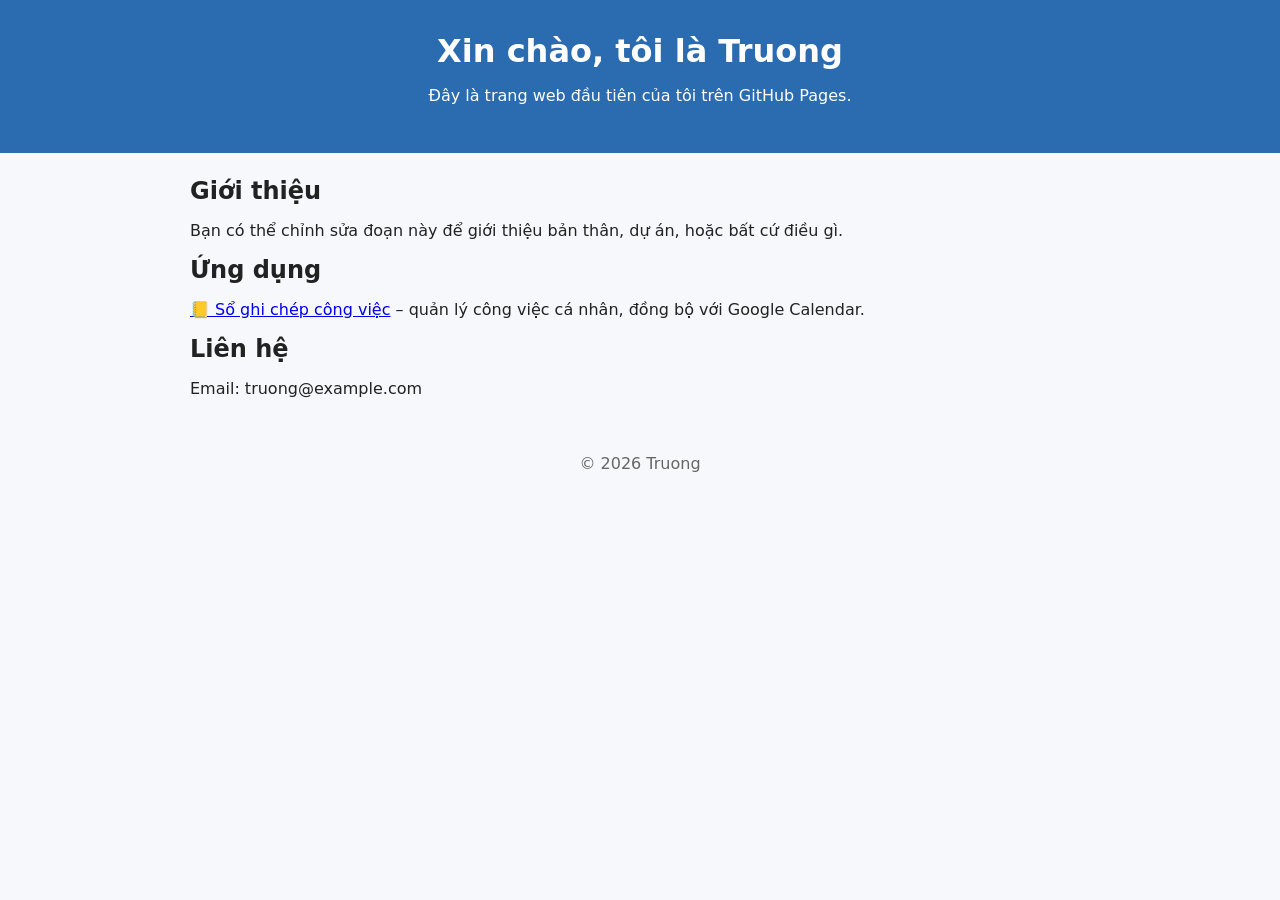
<file: index.html>
<!doctype html>
<html lang="vi">
<head>
  <meta charset="utf-8" />
  <meta name="viewport" content="width=device-width,initial-scale=1" />
  <title>Trang web của Truong</title>
  <style>
    :root{--bg:#f7f8fb;--accent:#2b6cb0;--text:#222}
    body{font-family:system-ui,Arial,sans-serif;background:var(--bg);color:var(--text);margin:0}
    header{background:var(--accent);color:#fff;padding:32px 16px;text-align:center}
    main{max-width:900px;margin:24px auto;padding:0 16px}
    footer{text-align:center;padding:16px;color:#666}
    h1,h2{margin:0 0 12px 0}
  </style>
</head>
<body>
  <header>
    <h1>Xin chào, tôi là Truong</h1>
    <p>Đây là trang web đầu tiên của tôi trên GitHub Pages.</p>
  </header>
  <main>
    <section>
      <h2>Giới thiệu</h2>
      <p>Bạn có thể chỉnh sửa đoạn này để giới thiệu bản thân, dự án, hoặc bất cứ điều gì.</p>
    </section>
    <section>
      <h2>Ứng dụng</h2>
      <p><a href="so-ghi-chep/">📒 Sổ ghi chép công việc</a> – quản lý công việc cá nhân, đồng bộ với Google Calendar.</p>
    </section>
    <section>
      <h2>Liên hệ</h2>
      <p>Email: truong@example.com</p>
    </section>
  </main>
  <footer>
    <p>© 2026 Truong</p>
  </footer>
</body>
</html>
</file>
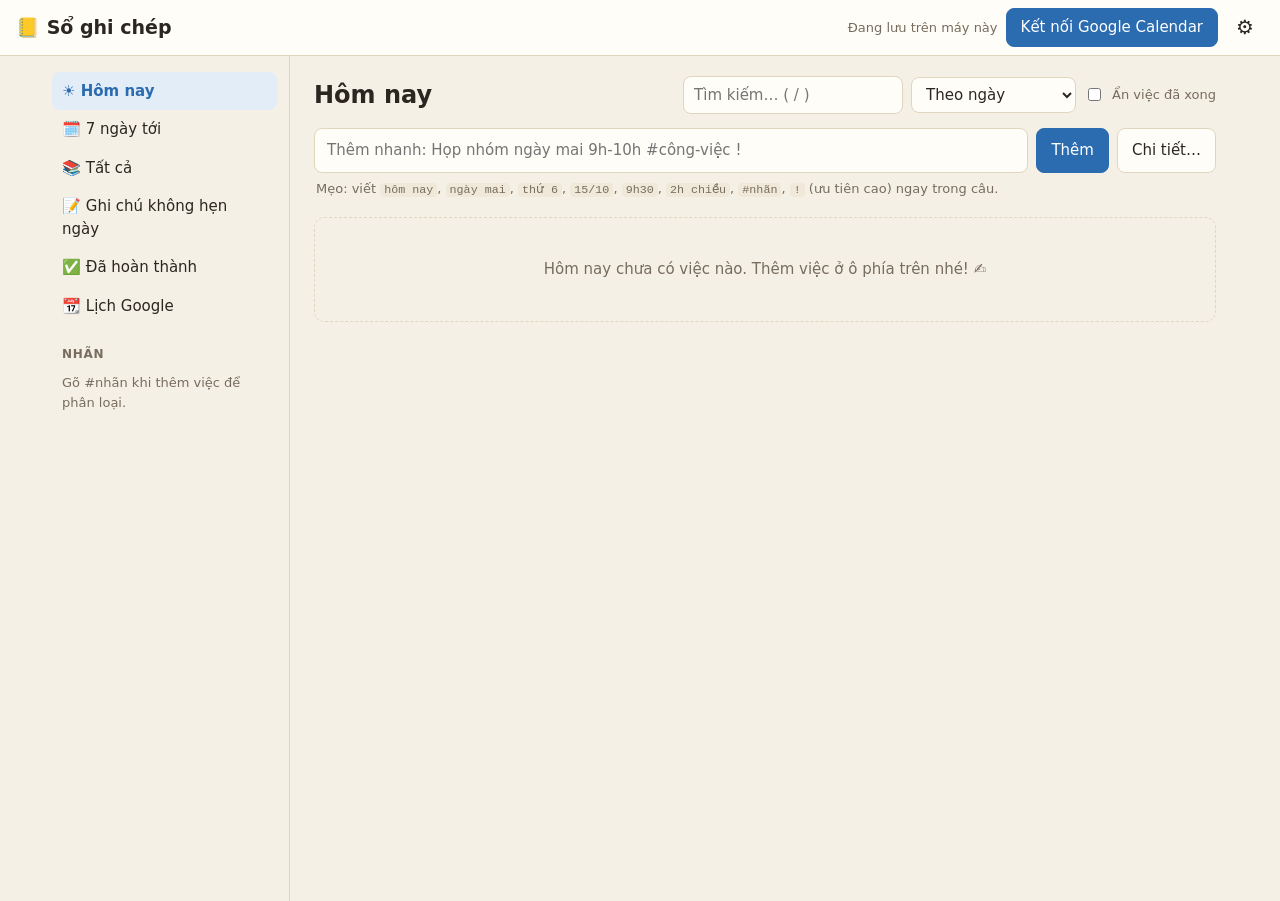
<file: so-ghi-chep/index.html>
<!doctype html>
<html lang="vi">
<head>
  <meta charset="utf-8" />
  <meta name="viewport" content="width=device-width,initial-scale=1" />
  <title>Sổ ghi chép công việc</title>
  <meta name="description" content="Sổ ghi chép quản lý công việc cá nhân, đồng bộ với Google Calendar." />
  <meta name="theme-color" content="#2b6cb0" />
  <link rel="icon" href="data:image/svg+xml,<svg xmlns='http://www.w3.org/2000/svg' viewBox='0 0 100 100'><text y='.9em' font-size='90'>📒</text></svg>" />
  <link rel="stylesheet" href="styles.css" />
  <script src="https://accounts.google.com/gsi/client" async defer></script>
  <script type="module" src="js/app.js"></script>
</head>
<body>
  <header class="topbar">
    <button id="menuBtn" class="icon-btn menu-btn" type="button" aria-label="Mở danh mục" aria-controls="sidebar">☰</button>
    <h1 class="brand">📒 <span>Sổ ghi chép</span></h1>
    <span class="spacer"></span>
    <span id="syncStatus" class="sync-status" aria-live="polite"></span>
    <button id="syncBtn" class="btn" type="button" hidden>⟳ <span class="label">Đồng bộ</span></button>
    <button id="connectBtn" class="btn primary" type="button">Kết nối Google Calendar</button>
    <button id="settingsBtn" class="icon-btn" type="button" aria-label="Cài đặt" title="Cài đặt">⚙</button>
  </header>

  <div class="layout">
    <nav id="sidebar" class="sidebar" aria-label="Danh mục">
      <ul class="views">
        <li><button type="button" data-view="today">☀️ Hôm nay <span class="count" data-count="today"></span></button></li>
        <li><button type="button" data-view="upcoming">🗓️ 7 ngày tới <span class="count" data-count="upcoming"></span></button></li>
        <li><button type="button" data-view="all">📚 Tất cả <span class="count" data-count="all"></span></button></li>
        <li><button type="button" data-view="nodate">📝 Ghi chú không hẹn ngày <span class="count" data-count="nodate"></span></button></li>
        <li><button type="button" data-view="done">✅ Đã hoàn thành <span class="count" data-count="done"></span></button></li>
        <li><button type="button" data-view="gcal">📆 Lịch Google</button></li>
      </ul>
      <h2 class="side-heading">Nhãn</h2>
      <ul id="tagList" class="tag-list"></ul>
    </nav>
    <div id="backdrop" class="backdrop" hidden></div>

    <main class="main">
      <div class="toolbar">
        <h2 id="viewTitle" class="view-title">Hôm nay</h2>
        <span class="spacer"></span>
        <input id="search" class="search" type="search" placeholder="Tìm kiếm… ( / )" aria-label="Tìm kiếm" />
        <select id="sort" aria-label="Sắp xếp">
          <option value="date">Theo ngày</option>
          <option value="priority">Theo ưu tiên</option>
          <option value="updated">Mới sửa gần đây</option>
        </select>
        <label id="hideDoneLabel" class="check small"><input id="hideDone" type="checkbox" /> Ẩn việc đã xong</label>
      </div>

      <form id="quickAdd" class="quick-add" autocomplete="off">
        <input id="quickInput" type="text" placeholder="Thêm nhanh: Họp nhóm ngày mai 9h-10h #công-việc !" aria-label="Thêm nhanh công việc" />
        <button class="btn primary" type="submit">Thêm</button>
        <button id="newBtn" class="btn" type="button" title="Phím tắt: N">Chi tiết…</button>
      </form>
      <p class="hint">
        Mẹo: viết <code>hôm nay</code>, <code>ngày mai</code>, <code>thứ 6</code>, <code>15/10</code>, <code>9h30</code>,
        <code>2h chiều</code>, <code>#nhãn</code>, <code>!</code> (ưu tiên cao) ngay trong câu.
      </p>

      <section id="list" class="list" aria-live="polite"></section>
    </main>
  </div>

  <!-- Hộp soạn / sửa công việc -->
  <dialog id="editor" class="dialog" aria-labelledby="editorHeading">
    <form id="editorForm" method="dialog">
      <h2 id="editorHeading">Công việc mới</h2>
      <label class="field">Tiêu đề
        <input name="title" required maxlength="500" />
      </label>
      <label class="field">Nội dung ghi chép
        <textarea name="content" rows="8" class="ruled" placeholder="Ghi chú chi tiết, các bước cần làm…"></textarea>
      </label>
      <div class="row">
        <label class="field">Ngày <input name="date" type="date" /></label>
        <label class="field">Bắt đầu <input name="start" type="time" /></label>
        <label class="field">Kết thúc <input name="end" type="time" /></label>
      </div>
      <div class="row">
        <label class="field">Trạng thái
          <select name="status">
            <option value="todo">Cần làm</option>
            <option value="doing">Đang làm</option>
            <option value="done">Hoàn thành</option>
          </select>
        </label>
        <label class="field">Ưu tiên
          <select name="priority">
            <option value="low">Thấp</option>
            <option value="normal">Bình thường</option>
            <option value="high">Cao</option>
          </select>
        </label>
        <label class="field">Nhắc trước
          <select name="reminder">
            <option value="">Mặc định của lịch</option>
            <option value="0">Đúng giờ</option>
            <option value="10">10 phút</option>
            <option value="30">30 phút</option>
            <option value="60">1 giờ</option>
            <option value="1440">1 ngày</option>
          </select>
        </label>
      </div>
      <label class="field">Nhãn
        <input name="tags" placeholder="Cách nhau bằng dấu phẩy, vd: công việc, gia đình" />
      </label>
      <label class="check"><input name="sync" type="checkbox" /> Đồng bộ lên Google Calendar</label>
      <p id="syncHint" class="help"></p>
      <p id="editorMeta" class="meta"></p>
      <div class="actions">
        <button id="deleteBtn" class="btn danger" type="button">Xoá</button>
        <span class="spacer"></span>
        <button id="cancelBtn" class="btn" type="button">Huỷ</button>
        <button class="btn primary" value="save">Lưu</button>
      </div>
    </form>
  </dialog>

  <!-- Cài đặt -->
  <dialog id="settings" class="dialog" aria-labelledby="settingsHeading">
    <form id="settingsForm" method="dialog">
      <h2 id="settingsHeading">Cài đặt</h2>

      <section class="settings-section">
        <h3>Kết nối Google Calendar</h3>
        <label class="field">Google OAuth Client ID
          <input name="clientId" placeholder="xxxxxxxx.apps.googleusercontent.com" spellcheck="false" />
        </label>
        <p class="help">
          Tạo Client ID loại <b>Web application</b> trong Google Cloud Console và thêm
          <code id="originHint"></code> vào mục <i>Authorized JavaScript origins</i>.
          <a id="readmeLink" target="_blank" rel="noopener">Xem hướng dẫn chi tiết</a>.
        </p>
        <p id="accountInfo" class="account"></p>
        <label class="field">Lịch dùng để lưu công việc
          <select name="calendarId"></select>
        </label>
        <div class="row-buttons">
          <button id="createCalBtn" class="btn" type="button">＋ Tạo lịch riêng “Sổ ghi chép”</button>
          <button id="disconnectBtn" class="btn danger" type="button">Ngắt kết nối</button>
        </div>
        <label class="check"><input name="autoSync" type="checkbox" /> Tự động đồng bộ khi có thay đổi và mỗi 5 phút</label>
        <label class="check"><input name="defaultSync" type="checkbox" /> Công việc mới mặc định được đồng bộ lên Google Calendar</label>
      </section>

      <section class="settings-section">
        <h3>Sao lưu dữ liệu</h3>
        <p class="help">Dữ liệu luôn được lưu trên trình duyệt này. Nên xuất file sao lưu định kỳ.</p>
        <div class="row-buttons">
          <button id="exportBtn" class="btn" type="button">⬇ Xuất file sao lưu</button>
          <label class="btn file-btn">⬆ Nhập từ file…<input id="importFile" type="file" accept=".json,application/json" /></label>
        </div>
      </section>

      <div class="actions">
        <span class="spacer"></span>
        <button class="btn primary" value="close">Xong</button>
      </div>
    </form>
  </dialog>

  <div id="toast" class="toast" role="status" aria-live="polite" hidden></div>
</body>
</html>
</file>
<file: so-ghi-chep/styles.css>
:root {
  --bg: #f5f0e6;
  --surface: #fffdf8;
  --surface-2: #f0e9da;
  --text: #2b2620;
  --muted: #776c5d;
  --border: #e0d5bf;
  --accent: #2b6cb0;
  --accent-soft: #e3edf8;
  --on-accent: #ffffff;
  --danger: #c53030;
  --danger-soft: #fdecec;
  --overdue: #c53030;
  --doing: #b7791f;
  --prio-high: #e5484d;
  --prio-normal: #3b82f6;
  --prio-low: #46a758;
  --rule: #d9e4f0;
  --margin-line: #f0b4b0;
  --shadow: 0 1px 2px rgba(60, 40, 10, 0.08), 0 6px 20px rgba(60, 40, 10, 0.06);
  --radius: 10px;
  color-scheme: light;
}

@media (prefers-color-scheme: dark) {
  :root {
    --bg: #1a1815;
    --surface: #24211d;
    --surface-2: #2e2a25;
    --text: #ece6dc;
    --muted: #a99e8e;
    --border: #3c372f;
    --accent: #6aa5e6;
    --accent-soft: #1f3247;
    --on-accent: #0f1720;
    --danger: #f07171;
    --danger-soft: #3a2222;
    --overdue: #f07171;
    --doing: #e0a84a;
    --rule: #34404c;
    --margin-line: #6b3d3a;
    --shadow: 0 1px 2px rgba(0, 0, 0, 0.4), 0 6px 20px rgba(0, 0, 0, 0.25);
    color-scheme: dark;
  }
}

* { box-sizing: border-box; }

html, body { height: 100%; }

body {
  margin: 0;
  background: var(--bg);
  color: var(--text);
  font: 15px/1.5 system-ui, -apple-system, "Segoe UI", Roboto, Arial, sans-serif;
}

button, input, select, textarea { font: inherit; color: inherit; }

code {
  background: var(--surface-2);
  padding: 0 4px;
  border-radius: 4px;
  font-size: 0.9em;
}

[hidden] { display: none !important; }

.spacer { flex: 1; }

/* ---------------------------------------------------------------- Nút */

.btn {
  display: inline-flex;
  align-items: center;
  gap: 6px;
  padding: 7px 14px;
  border: 1px solid var(--border);
  border-radius: 8px;
  background: var(--surface);
  cursor: pointer;
  white-space: nowrap;
}
.btn:hover { background: var(--surface-2); }
.btn:disabled { opacity: 0.6; cursor: default; }
.btn.primary { background: var(--accent); border-color: var(--accent); color: var(--on-accent); }
.btn.primary:hover { filter: brightness(1.08); }
.btn.danger { color: var(--danger); }
.btn.danger:hover { background: var(--danger-soft); }

.icon-btn {
  border: 0;
  background: transparent;
  font-size: 20px;
  width: 38px;
  height: 38px;
  border-radius: 8px;
  cursor: pointer;
}
.icon-btn:hover { background: var(--surface-2); }

:focus-visible { outline: 2px solid var(--accent); outline-offset: 2px; }

/* ---------------------------------------------------------------- Khung */

.topbar {
  position: sticky;
  top: 0;
  z-index: 20;
  display: flex;
  align-items: center;
  gap: 8px;
  padding: 8px 16px;
  background: var(--surface);
  border-bottom: 1px solid var(--border);
}
.brand { margin: 0; font-size: 19px; white-space: nowrap; }
.menu-btn { display: none; }
.sync-status { color: var(--muted); font-size: 13px; text-align: right; }

.layout {
  display: grid;
  grid-template-columns: 250px minmax(0, 1fr);
  max-width: 1200px;
  margin: 0 auto;
  min-height: calc(100% - 55px);
}

.sidebar {
  padding: 16px 12px;
  border-right: 1px solid var(--border);
}
.views, .tag-list { list-style: none; margin: 0; padding: 0; }
.views button, .tag-list button {
  display: flex;
  align-items: center;
  gap: 6px;
  width: 100%;
  padding: 8px 10px;
  border: 0;
  border-radius: 8px;
  background: transparent;
  text-align: left;
  cursor: pointer;
}
.views button:hover, .tag-list button:hover { background: var(--surface-2); }
.views button.active, .tag-list button.active { background: var(--accent-soft); color: var(--accent); font-weight: 600; }
.count { margin-left: auto; color: var(--muted); font-size: 13px; font-weight: 400; }
.side-heading {
  margin: 20px 10px 6px;
  font-size: 12px;
  text-transform: uppercase;
  letter-spacing: 0.06em;
  color: var(--muted);
}
.tag-list .empty-tags { padding: 4px 10px; color: var(--muted); font-size: 13px; }

.backdrop { position: fixed; inset: 0; background: rgba(0, 0, 0, 0.35); z-index: 25; }

.main { padding: 20px 24px 64px; min-width: 0; }

.toolbar {
  display: flex;
  flex-wrap: wrap;
  align-items: center;
  gap: 8px;
  margin-bottom: 14px;
}
.view-title { margin: 0; font-size: 24px; }
.search, .toolbar select, .quick-add input {
  padding: 7px 10px;
  border: 1px solid var(--border);
  border-radius: 8px;
  background: var(--surface);
}
.search { width: 220px; }

.quick-add { display: flex; gap: 8px; }
.quick-add input { flex: 1; min-width: 0; padding: 10px 12px; }
.hint { margin: 6px 2px 18px; color: var(--muted); font-size: 13px; }

/* ---------------------------------------------------------------- Danh sách */

.group {
  margin: 22px 2px 8px;
  font-size: 13px;
  text-transform: uppercase;
  letter-spacing: 0.05em;
  color: var(--muted);
}
.group.overdue { color: var(--overdue); }

.task {
  display: flex;
  gap: 12px;
  align-items: flex-start;
  margin-bottom: 8px;
  padding: 12px 14px;
  background: var(--surface);
  border: 1px solid var(--border);
  border-left: 4px solid var(--prio-normal);
  border-radius: var(--radius);
  box-shadow: var(--shadow);
  cursor: pointer;
}
.task:hover { border-color: var(--accent); border-left-color: inherit; }
.task.prio-high { border-left-color: var(--prio-high); }
.task.prio-normal { border-left-color: var(--prio-normal); }
.task.prio-low { border-left-color: var(--prio-low); }
.task .toggle { width: 20px; height: 20px; margin: 2px 0 0; accent-color: var(--accent); cursor: pointer; flex: none; }
.task-body { min-width: 0; flex: 1; }
.task-title { font-weight: 600; overflow-wrap: anywhere; }
.task.is-done { opacity: 0.65; }
.task.is-done .task-title { text-decoration: line-through; }
.task-snippet {
  margin-top: 2px;
  color: var(--muted);
  white-space: pre-line;
  overflow-wrap: anywhere;
  display: -webkit-box;
  -webkit-line-clamp: 2;
  -webkit-box-orient: vertical;
  overflow: hidden;
}
.task-meta { display: flex; flex-wrap: wrap; gap: 6px; margin-top: 6px; font-size: 13px; }
.chip { padding: 1px 8px; border-radius: 999px; background: var(--surface-2); color: var(--muted); }
.chip.overdue { color: var(--overdue); background: var(--danger-soft); font-weight: 600; }
.chip.doing { color: var(--doing); }
.chip.high { color: var(--prio-high); }
.tag {
  padding: 1px 8px;
  border: 0;
  border-radius: 999px;
  background: var(--accent-soft);
  color: var(--accent);
  font-size: 13px;
  cursor: pointer;
}
.sync-icon { margin-left: auto; cursor: help; }

.empty {
  padding: 40px 16px;
  text-align: center;
  color: var(--muted);
  border: 1px dashed var(--border);
  border-radius: var(--radius);
}
.empty .btn { margin-top: 8px; }

/* Lịch Google */
.event {
  display: flex;
  gap: 12px;
  align-items: center;
  margin-bottom: 8px;
  padding: 10px 14px;
  background: var(--surface);
  border: 1px solid var(--border);
  border-left: 4px solid var(--cal, var(--accent));
  border-radius: var(--radius);
}
.ev-time { width: 92px; flex: none; font-size: 13px; color: var(--muted); font-variant-numeric: tabular-nums; }
.ev-body { flex: 1; min-width: 0; }
.ev-title { font-weight: 600; overflow-wrap: anywhere; }
.ev-cal { font-size: 13px; color: var(--muted); }
.event .btn { padding: 5px 10px; font-size: 13px; }

/* ---------------------------------------------------------------- Hộp thoại */

.dialog {
  width: min(640px, calc(100vw - 24px));
  max-height: calc(100vh - 24px);
  padding: 0;
  border: 1px solid var(--border);
  border-radius: 14px;
  background: var(--surface);
  color: var(--text);
  box-shadow: 0 20px 60px rgba(0, 0, 0, 0.3);
}
.dialog::backdrop { background: rgba(20, 15, 5, 0.45); }
.dialog form { padding: 20px 22px; }
.dialog h2 { margin: 0 0 14px; font-size: 20px; }
.dialog h3 { margin: 0 0 10px; font-size: 16px; }

.field { display: flex; flex-direction: column; gap: 4px; margin-bottom: 12px; font-size: 13px; color: var(--muted); flex: 1; }
.field input, .field select, .field textarea {
  width: 100%;
  padding: 8px 10px;
  border: 1px solid var(--border);
  border-radius: 8px;
  background: var(--surface);
  color: var(--text);
  font-size: 15px;
}
.row { display: flex; gap: 10px; flex-wrap: wrap; }
.row .field { min-width: 140px; }
.check { display: flex; align-items: center; gap: 8px; margin: 6px 0; cursor: pointer; }
.check.small { font-size: 13px; color: var(--muted); margin: 0; }
.help { margin: 2px 0 10px; font-size: 13px; color: var(--muted); }
.help a { color: var(--accent); }
.meta { font-size: 12px; color: var(--muted); }
.actions { display: flex; gap: 8px; margin-top: 16px; align-items: center; }
.row-buttons { display: flex; flex-wrap: wrap; gap: 8px; margin: 4px 0 10px; }
.settings-section { padding-bottom: 12px; margin-bottom: 14px; border-bottom: 1px solid var(--border); }
.account { margin: 4px 0 10px; font-size: 14px; }
.file-btn input { display: none; }

/* Trang giấy kẻ dòng cho phần ghi chép */
textarea.ruled {
  --line: 28px;
  resize: vertical;
  min-height: calc(var(--line) * 6);
  padding: 0 12px 0 46px !important;
  line-height: var(--line);
  background-color: var(--surface);
  background-image:
    linear-gradient(to right, transparent 34px, var(--margin-line) 34px, var(--margin-line) 35px, transparent 35px),
    repeating-linear-gradient(to bottom, transparent 0, transparent calc(var(--line) - 1px), var(--rule) calc(var(--line) - 1px), var(--rule) var(--line));
  background-attachment: local;
}

/* ---------------------------------------------------------------- Thông báo */

.toast {
  position: fixed;
  left: 50%;
  bottom: 20px;
  transform: translateX(-50%);
  max-width: min(520px, calc(100vw - 32px));
  padding: 10px 16px;
  border-radius: 10px;
  background: var(--text);
  color: var(--bg);
  box-shadow: var(--shadow);
  z-index: 50;
}
.toast.error { background: var(--danger); color: #fff; }

/* ---------------------------------------------------------------- Điện thoại */

@media (max-width: 760px) {
  .topbar { padding: 8px 10px; gap: 4px; }
  .menu-btn { display: inline-block; }
  .brand span { display: none; }
  .sync-status { font-size: 12px; max-width: 120px; }
  #syncBtn .label { display: none; }
  #connectBtn { padding: 6px 10px; font-size: 13px; white-space: normal; text-align: center; }
  .layout { grid-template-columns: minmax(0, 1fr); }
  .sidebar {
    position: fixed;
    top: 0;
    bottom: 0;
    left: 0;
    width: 270px;
    z-index: 30;
    background: var(--surface);
    transform: translateX(-100%);
    transition: transform 0.2s ease;
    overflow-y: auto;
  }
  body.nav-open .sidebar { transform: none; box-shadow: var(--shadow); }
  .main { padding: 14px 16px 64px; }
  .search { width: 100%; order: 5; }
  .quick-add { flex-wrap: wrap; }
  .quick-add input { flex-basis: 100%; }
  .ev-time { width: 70px; }
}
</file>
